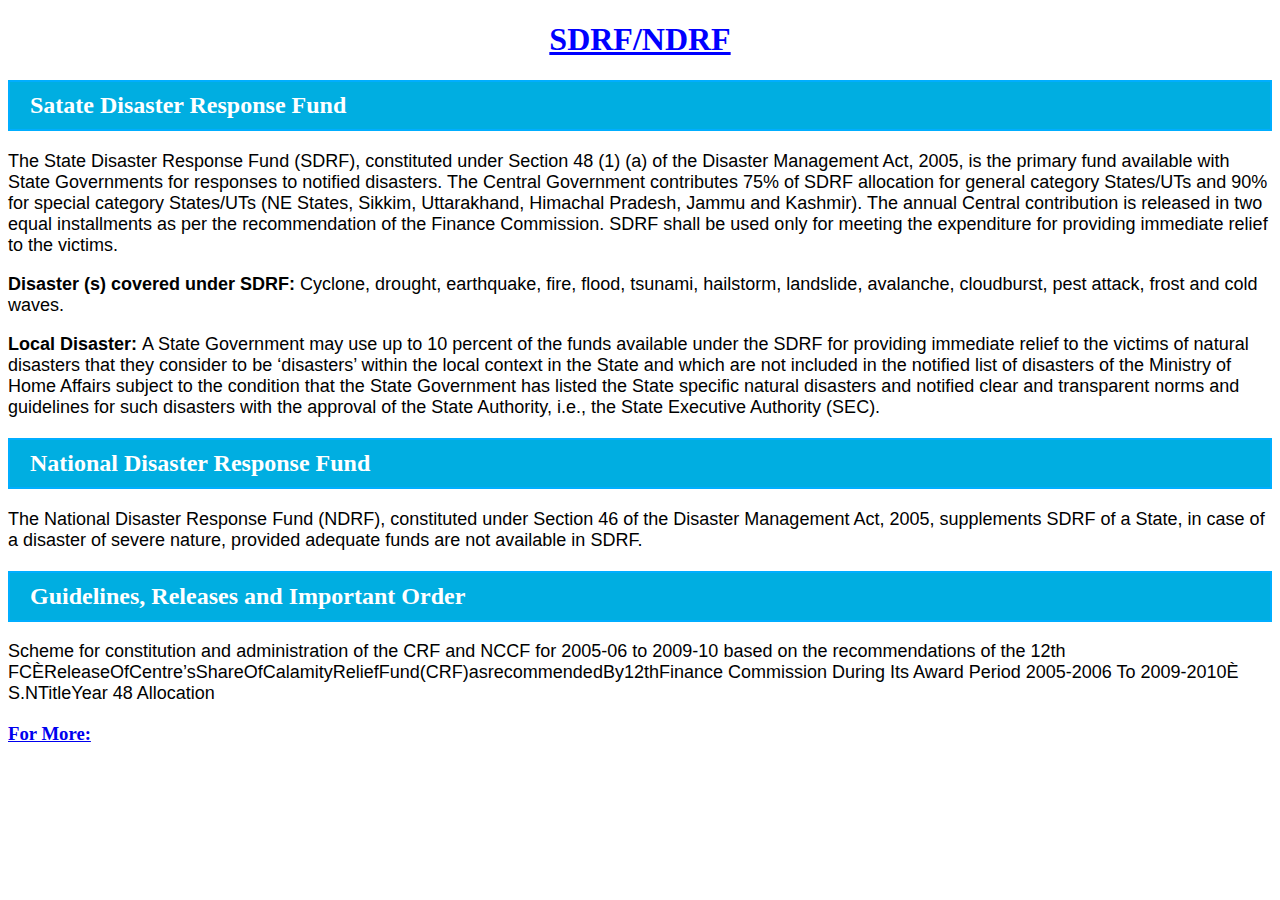
<file: financial Hlp.html>
<!DOCTYPE html>
<html lang="en">
<head>
    <meta charset="UTF-8">
    <meta http-equiv="X-UA-Compatible" content="IE=edge">
    <meta name="viewport" content="width=device-width, initial-scale=1.0">
    <title>Financial help</title>
    <style>
        h1{
            text-align: center;
            color: blue;
            text-decoration: underline;
        }
        h2{
            border: 2px solid rgb(0, 174, 255);
            background-color: rgb(0,174,225);
            padding: 10px 20px;
            color: white;
        }
        p{
            font-family: 'Gill Sans', 'Gill Sans MT', Calibri, 'Trebuchet MS', sans-serif;
            font-size: 18px;
        }
        /* but we can also add block-chain here for decentralizing the payent system, to secure the user data from hacking */

    </style>
</head>
<body>
    <div class="container">
        <h1 class="">SDRF/NDRF</h1>
        <div class="content">
            <h2>Satate Disaster Response Fund</h1>
            <p>The State Disaster Response Fund (SDRF), constituted under Section 48 (1) (a) of the Disaster Management Act, 2005, is the primary fund available with State Governments for responses to notified disasters. The Central Government contributes 75% of SDRF allocation for general category States/UTs and 90% for special category States/UTs (NE States, Sikkim, Uttarakhand, Himachal Pradesh, Jammu and Kashmir). The annual Central contribution is released in two equal installments as per the recommendation of the Finance Commission. SDRF shall be used only for meeting the expenditure for providing immediate relief to the victims.</p>
            <p><b>Disaster (s) covered under SDRF: </b>Cyclone, drought, earthquake, fire, flood, tsunami, hailstorm, landslide, avalanche, cloudburst, pest attack, frost and cold waves.</p>
            <p><b>Local Disaster: </b> A State Government may use up to 10 percent of the funds available under the SDRF for providing immediate relief to the victims of natural disasters that they consider to be ‘disasters’ within the local context in the State and which are not included in the notified list of disasters of the Ministry of Home Affairs subject to the condition that the State Government has listed the State specific natural disasters and notified clear and transparent norms and guidelines for such disasters with the approval of the State Authority, i.e., the State Executive Authority (SEC).</p>

            <h2>National Disaster Response Fund</h2>
            <p>The National Disaster Response Fund (NDRF), constituted under Section 46 of the Disaster Management Act, 2005, supplements SDRF of a State, in case of a disaster of severe nature, provided adequate funds are not available in SDRF.</p>

            <h2>Guidelines, Releases and Important Order</h2>
            <p>Scheme for constitution and administration of the CRF and NCCF for 2005-06 to 2009-10 based on the recommendations of the 12th FCÈReleaseOfCentre’sShareOfCalamityReliefFund(CRF)asrecommendedBy12thFinance
                Commission During Its Award Period 2005-2006 To 2009-2010È
                S.NTitleYear
                48 Allocation</p>
        </div>
    </div>

    <h3><a href="https://ndmindia.mha.gov.in/response-fund#">For More: </a></h3>
</body>
</html>
</file>
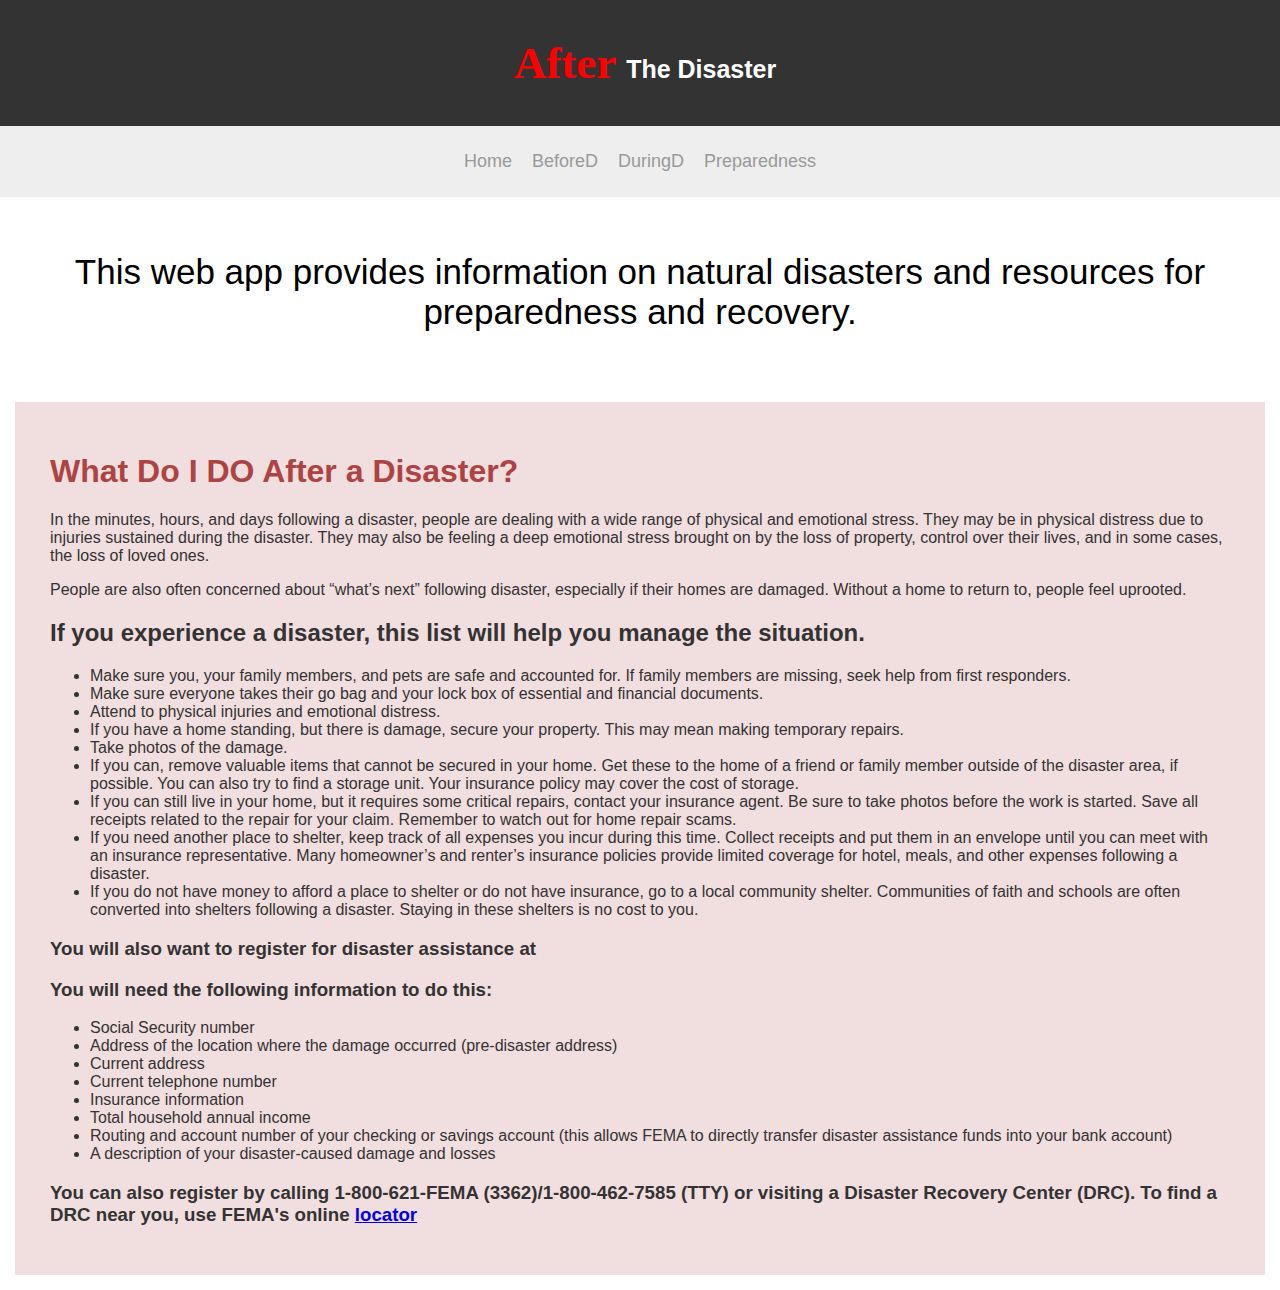
<file: AfterD/after.html>
<!DOCTYPE html>
<html lang="en">

<head>
    <meta charset="UTF-8">
    <meta http-equiv="X-UA-Compatible" content="IE=edge">
    <meta name="viewport" content="width=device-width, initial-scale=1.0">
    <title>After The Disaster</title>
    <link rel="stylesheet" href="after.css">
</head>

<body>
    <header>
        <h1 class="heading"><b>After</b>The Disaster</h1>
    </header>

    <nav class="navigation">
        <ul>
            <li><a href="/index.html">Home</a></li>
            <li><a href="/BeforeD/before.html">BeforeD</a></li>
            <li><a href="/DuringD/during.html">DuringD</a></li>
            <li><a href="/D preparedness/preparedness.html">Preparedness</a></li>
        </ul>
    </nav>

    <main class="main">
        <p>This web app provides information on natural disasters and resources for preparedness and recovery.</p>
    </main>

    <footer>
        <h1>What Do I DO After a Disaster?</h1>
        <p>In the minutes, hours, and days following a disaster, people are dealing with a wide range of physical and emotional stress.  They may be in physical distress due to injuries sustained during the disaster.  They may also be feeling a deep emotional stress brought on by the loss of property, control over their lives, and in some cases, the loss of loved ones.</p>
        <p>People are also often concerned about “what’s next” following disaster, especially if their homes are damaged.  Without a home to return to, people feel uprooted.</p>
        <h2>If you experience a disaster, this list will help you manage the situation.</h2>

        <ul>
            <li>Make sure you, your family members, and pets are safe and accounted for.  If family members are missing, seek help from first responders.</li>
            <li>Make sure everyone takes their go bag and your lock box of essential and financial documents.</li>
            <li>Attend to physical injuries and emotional distress.</li>
            <li>If you have a home standing, but there is damage, secure your property.  This may mean making temporary repairs.</li>
            <li>Take photos of the damage.</li>
            <li>If you can, remove valuable items that cannot be secured in your home.  Get these to the home of a friend or family member outside of the disaster area, if possible.  You can also try to find a storage unit. Your insurance policy may cover the cost of storage.</li>
            <li>If you can still live in your home, but it requires some critical repairs, contact your insurance agent.  Be sure to take photos before the work is started.  Save all receipts related to the repair for your claim.  Remember to watch out for home repair scams.</li>
            <li>If you need another place to shelter, keep track of all expenses you incur during this time.  Collect receipts and put them in an envelope until you can meet with an insurance representative.  Many homeowner’s and renter’s insurance policies provide limited coverage for hotel, meals, and other expenses following a disaster.</li>
            <li>If you do not have money to afford a place to shelter or do not have insurance, go to a local community shelter.  Communities of faith and schools are often converted into shelters following a disaster.  Staying in these shelters is no cost to you.</li>

        </ul>
        <h3>You will also want to register for disaster assistance at</h3>
        <a href="http://www.disasterassistance.gov/"></a>
        <h3>You will need the following information to do this:</h3>
        <ul>
            <li>Social Security number</li>
            <li>Address of the location where the damage occurred (pre-disaster address)</li>
            <li>Current address</li>
            <li>Current telephone number</li>
            <li>Insurance information</li>
            <li>Total household annual income</li>
            <li>Routing and account number of your checking or savings account (this allows FEMA to directly transfer disaster assistance funds into your bank account)</li>
            <li>A description of your disaster-caused damage and losses</li>
        </ul>
        <h3>You can also register by calling 1-800-621-FEMA (3362)/1-800-462-7585 (TTY) or visiting a Disaster Recovery Center (DRC).  To find a DRC near you, use FEMA's online <a href="https://asd.fema.gov/inter/locator/home.htm">locator</a></h3>
    </footer>


</body>

</html>
</file>
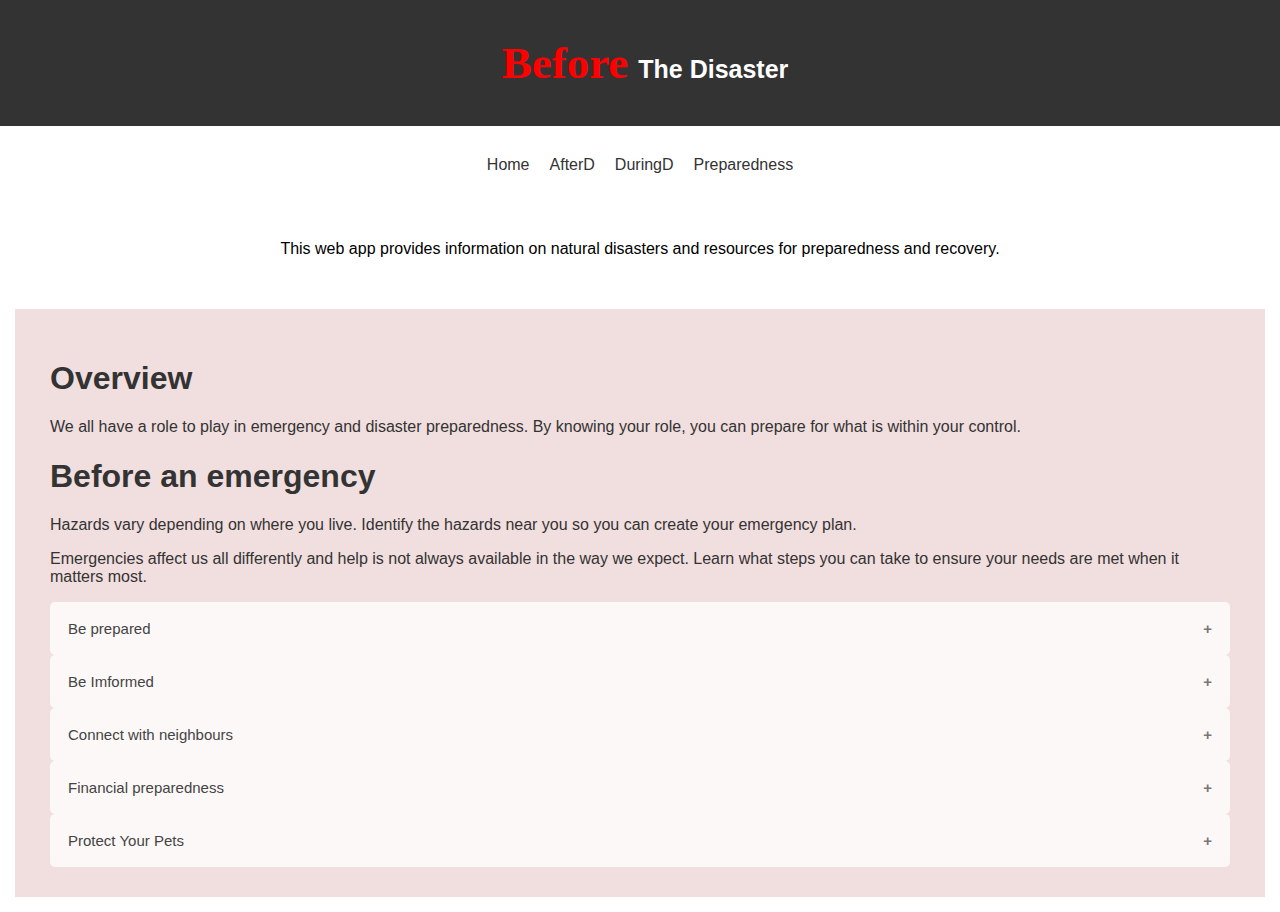
<file: BeforeD/before.html>
<!DOCTYPE html>
<html lang="en">

<head>
    <meta charset="UTF-8">
    <meta http-equiv="X-UA-Compatible" content="IE=edge">
    <meta name="viewport" content="width=device-width, initial-scale=1.0">
    <title>Before the Disaster</title>
    <link rel="stylesheet" href="before.css">

</head>

<body>
    <header>
        <h1 class="heading"><b>Before</b>The Disaster</h1>
    </header>

    <nav class="navigation">
        <ul>
            <li><a href="/index.html">Home</a></li>
            <li><a href="/AfterD/after.html">AfterD</a></li>
            <li><a href="/DuringD/during.html">DuringD</a></li>
            <li><a href="/D preparedness/preparedness.html">Preparedness</a></li>
        </ul>
    </nav>

    <main class="main">
        <p>This web app provides information on natural disasters and resources for preparedness and recovery.</p>
    </main>

    <footer>
        <h1>Overview</h1>
        <p>We all have a role to play in emergency and disaster preparedness. By knowing your role, you can prepare
            for
            what is within your control.</p>
        <h1>Before an emergency</h1>
        <p>Hazards vary depending on where you live. Identify the hazards near you so you can create your emergency
            plan.</p>
        <!-- <br> -->
        <p>Emergencies affect us all differently and help is not always available in the way we expect. Learn what
            steps
            you can take to ensure your needs are met when it matters most.</p>

        <button class="accordion">Be prepared</button>
        <div class="panel">
            <p>Individuals and families should be prepared to take care of themselves for at least 72 hours.</p>
            <ul>
                <li>Know the risks: Knowing the risks and hazards can help you and your loved ones prepare for the unexpected. For more information, see <a href="https://www.alberta.ca/emergency-preparedness.aspx">Emergency preparedness.</a></p>
                <li><a href="https://www.alberta.ca/make-an-emergency-plan.aspx">Make an emergency plan:</a> A plan will help you cope with the stress of an emergency or disaster.</p>
                <li><a href="https://www.alberta.ca/build-an-emergency-kit.aspx">Build an emergency kit:</a>By taking a few simple steps you can become better prepared to face a range of emergencies. Don’t forget to include your pets when building your kit.</li>
            </ul>
        </div>

        <button class="accordion">Be Imformed</button>
        <div class="panel">
            <ul>
                <li>Download the <a href="http://www.emergencyalert.alberta.ca/content/about/signup.html"> Alberta Emergency Alert</a>app for critical, life-saving alerts.</li>
                <li>Check <a href="https://511.alberta.ca/"> Alberta 511</a>for current road conditions before you travel</li>
                <li>Find out where your community will post information and updates during an emergency.</li>
            </ul>
        </div>
        
        <button class="accordion">Connect with neighbours</button>
        <div class="panel">
            <p>Being prepared is not only about having the right supplies. Your ability to recover from unexpected situations also relies on your connections to others.</p>
            <ul>
                <li>In many cases, community members such as neighbours, co-workers and friends in the affected area are first on-scene.</li>
                <li>It is easier to offer help, or ask for help, when you know who is there.</li>
                <li>If you are not already familiar with your neighbours, consider reaching out and making those connections.</li>

            </ul>
        </div>

        <button class="accordion">Financial preparedness</button>
        <div class="panel">
            <p>In all emergencies or disasters, you can reduce stress by being financially prepared.</p>
            <ul>
                <li>Speak to an insurance agent about your specific needs.</li>
                <li>Know your insurance options and policy limits. Make sure your home, vehicle, business and belongings are protected. Talk to your insurance agent to learn about what is not covered in your insurance policy.</li>
                <li>If possible, consider an emergency savings account to cover temporary expenses while you are out of your home.</li>
                <li>If you can, keep emergency cash handy in case banking services are unavailable.</li>
                <li>If you have to evacuate, keep all receipts for additional expenses.</li>
                <li>Prepare a detailed list of all your belongings. For more information, see <a href="http://www.ibc.ca/on/home/risk-management/home-inventory">home home-inventory</a></li>
                <li>Know the 7 steps for making a home insurance claim. For more information, see <a href="http://www.ibc.ca/on/home/crisis-management/claims-management">Claims Management</a></li>

            </ul>
            <p>The Insurance Bureau of Canada (IBC) is ready to answer your questions. Connect with them by email at 'askibcwest@ibc.ca' or by telephone '1-844-227-5422' . For more information on insurance preparedness visit 'IBC'.</p>
        </div>

        <button class="accordion">Protect Your Pets</button>
        <div class="panel">
            <ul>
                <li>A pet carrier stocked with supplies for a quick grab and go ensures your pet will have what it needs.</li>
                <li>Have a phone list of animal shelters, veterinarians and kennel facilities that could house your pets if needed.</li>
                <li>Create a buddy system with a neighbour in case one of you are unable to return home to pick up your pet.</li>
                <li>In the case of an evacuation, never leave your pet behind.</li>

            </ul>
            <p>To learn more how to keep your pets safe before, during and after an emergency, visi <a href="https://www.alberta.ca/pet-preparedness.aspx">Pet preparedness</a></p>
        </div>
    </footer>
</body>

    <script>
        var acc = document.getElementsByClassName("accordion");
        var i;

        for (i = 0; i < acc.length; i++) {
            acc[i].addEventListener("click", function () {
                this.classList.toggle("active");
                /* Toggle between adding and removing the "active" class,
                    to highlight the button that controls the panel */
                var panel = this.nextElementSibling;
                if (panel.style.display === "block") {
                    panel.style.display = "none";
                } else {
                    panel.style.display = "block";
                }
            });
        }
    </script>

</html>
</file>
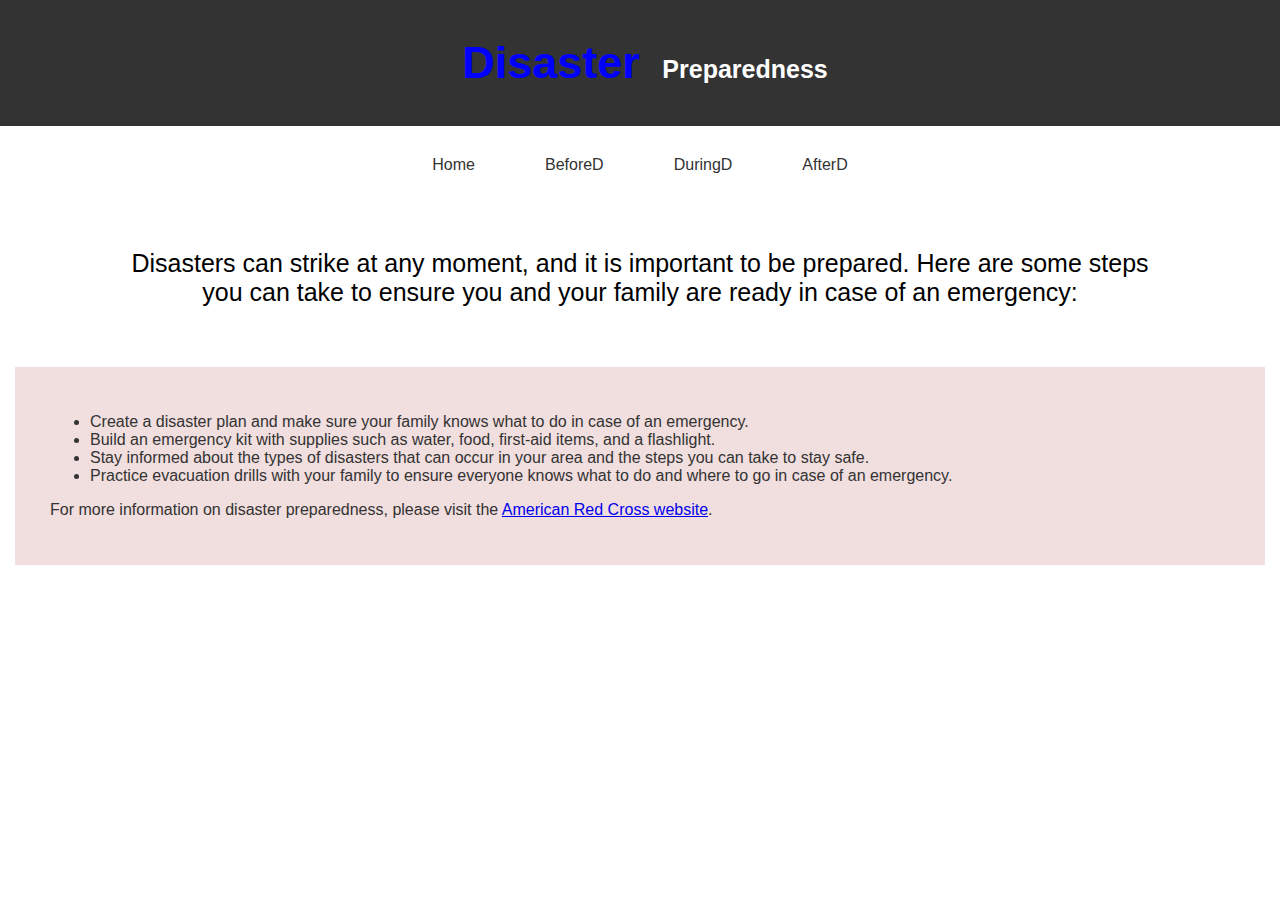
<file: D preparedness/preparedness.html>
<!DOCTYPE html>
<html lang="en">

<head>
    <meta charset="UTF-8">
    <meta http-equiv="X-UA-Compatible" content="IE=edge">
    <meta name="viewport" content="width=device-width, initial-scale=1.0">
    <title>Preparedness Web page</title>
    <link rel="stylesheet" href="preparedness.css">

</head>

<body>

    <header>
        <h1 class="heading"><b>Disaster </b>Preparedness</h1>
    </header>

    <nav class="navigation">
        <ul>
            <li><a href="/index.html">Home</a></li>
            <li><a href="/BeforeD/before.html">BeforeD</a></li>
            <li><a href="/DuringD/during.html">DuringD</a></li>
            <li><a href="/AfterD/after.html">AfterD</a></li>
            <!-- <li><a href="#">Preparedness</a></li> -->
        </ul>
    </nav>

    <main class="main">
        <!-- <p>This web app provides information on natural disasters and resources for preparedness and recovery.</p> -->
        <p>Disasters can strike at any moment, and it is important to be prepared. Here are some steps you can take to
            ensure you and your family are ready in case of an emergency:</p>
    </main>

    <footer>
        <ul>
            <li>Create a disaster plan and make sure your family knows what to do in case of an emergency.</li>
            <li>Build an emergency kit with supplies such as water, food, first-aid items, and a flashlight.</li>
            <li>Stay informed about the types of disasters that can occur in your area and the steps you can take to
                stay safe.</li>
            <li>Practice evacuation drills with your family to ensure everyone knows what to do and where to go in case
                of an emergency.</li>
        </ul>
        <p>For more information on disaster preparedness, please visit the <a
                href="https://www.redcross.org/get-help/how-to-prepare-for-emergencies.html">American Red Cross
                website</a>.</p>
    </footer>



</body>

</html>
</file>
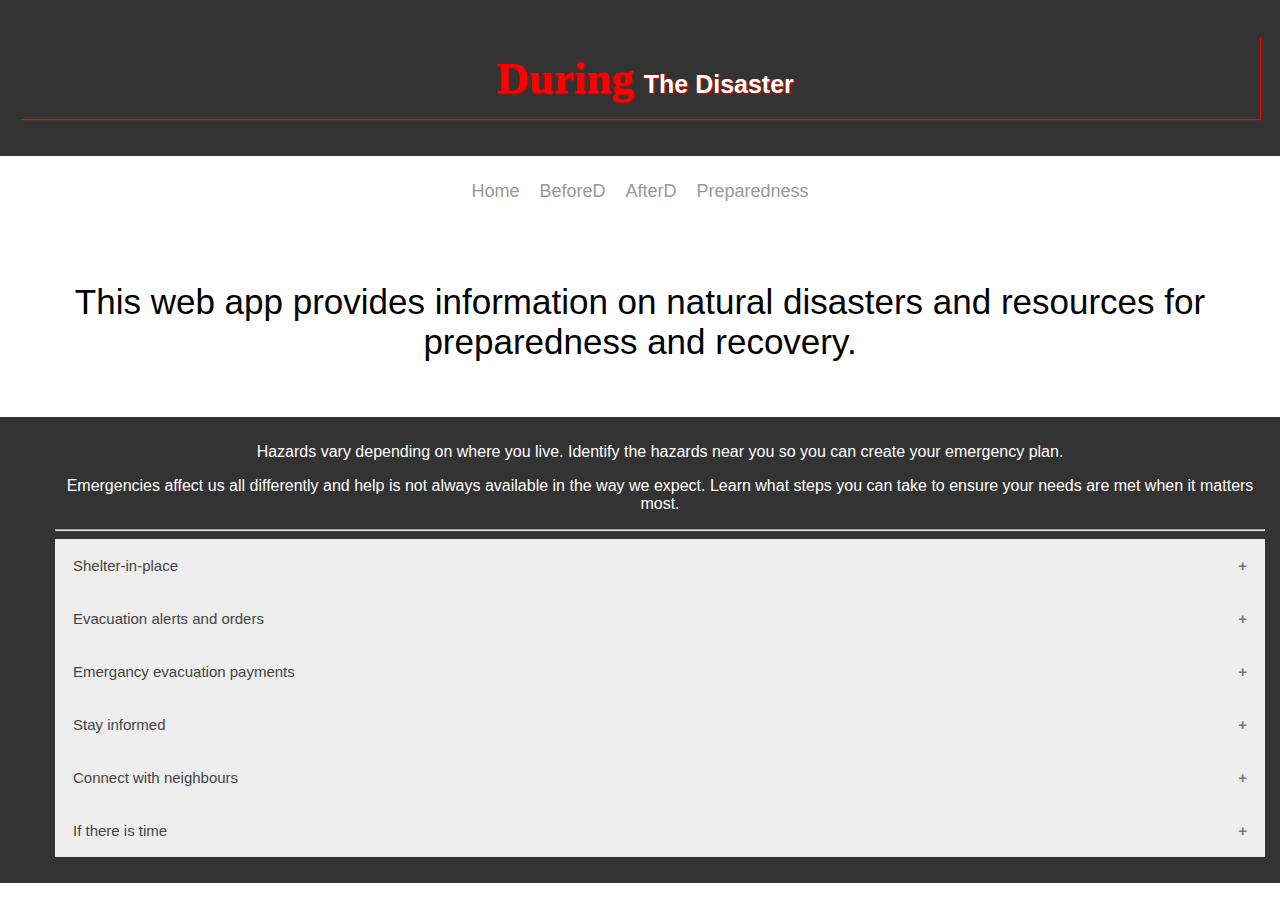
<file: DuringD/during.html>
<!DOCTYPE html>
<html>

<head>
  <meta charset="utf-8">
  <title>Disaster Management Web App</title>
  <link rel="stylesheet" href="during.css">
</head>

<body>
  <header>
    <h1 class="heading"><b>During</b>The Disaster</h1>
  </header>
  <nav class="navigation">
    <ul>
      <li><a href="/index.html">Home</a></li>
      <li><a href="/BeforeD/before.html">BeforeD</a></li>
      <li><a href="/AfterD/after.html">AfterD</a></li>
      <li><a href="/D preparedness/preparedness.html">Preparedness</a></li>
    </ul>
  </nav>

  <main class="main">
    <p>This web app provides information on natural disasters and resources for preparedness and recovery.</p>
  </main>

  <footer>
    <ul>
      <p>Hazards vary depending on where you live. Identify the hazards near you so you can create your emergency plan.
        </li>
      <p>Emergencies affect us all differently and help is not always available in the way we expect. Learn what steps
        you can take to ensure your needs are met when it matters most.</li>
        <hr>
        <button class="accordion">Shelter-in-place</button>
      <div class="panel">
        <p>Authorities may direct you to shelter-in-place. If this happens, you should follow their instructions.</p>
        <p>These fact sheets can help you plan to shelter-in-place for different situations.</p>
        <ul>
          <p><a style="color:blue;" href="https://open.alberta.ca/publications/shelter-in-place-severe-weather">Shelter
              in place: severe
              weather </a></li>
          <p><a href="https://open.alberta.ca/publications/shelter-in-place-hazardous-air">Shelter in place: hazardous
              air</a></li>
        </ul>

      </div>



      <button class="accordion">Evacuation alerts and orders</button>
      <div class="panel">
        <ul>
          <p>Alerts are issued to provide critical information about an emergency or disaster, including where it is
            happening and what actions need to be taken.</p>
          <p>An evacuation alert warns the public of a potential or current threat. If an alert is issued, you should
            prepare to evacuate.</p>
          <p>An evacuation order is used when the public must leave the area for their own safety.</p>
        </ul>
      </div>

      <button class="accordion">Emergancy evacuation payments</button>
      <div class="panel">
        <ul>
          <p>When a mandatory evacuation order is issued, you may be eligible for an Emergency Evacuation Payment.</p>
          <p>This one-time emergency financial assistance of $625 per adult and $300 for each dependent child under the
            age of 18 is meant to help with the costs of facing a mandatory evacuation during an uninsurable event.</p>
          <p>During an emergency, evacuees can apply for the payment at <a
              href="https://www.alberta.ca/emergency.aspx">Alberta.ca/emergency.</a></p>
        </ul>
      </div>

      <button class="accordion">Stay informed</button>
      <div class="panel">
        <p>Directions from authorities can vary based on the emergency. They can also change very quickly.</p>
        <ul>
          <p>Ensure you are monitoring the alerts you receive through the <a
              href="http://www.emergencyalert.alberta.ca/content/about/signup.html">Alberta Emergency Alert app</a> so
            you can always be up-to-date with the latest information.</p>
          <p>If you’re able to, check your community’s website or social media channels to see what updates they are
            posting.</p>
          <p>Check <a href="https://511.alberta.ca/">Alberta 511</a> for current road conditions before you travel</p>
        </ul>
      </div>

      <button class="accordion">Connect with neighbours</button>
      <div class="panel">
        <p>If something happens in your neighbourhood, ask yourself these questions:</p>
        <ul>
          <p>Who might need extra assistance?</p>
          <p>Who can you ask to check on your pets?</p>
          <p>Who is first aid-certified</p>

        </ul>
        <h3>If there is time</h3>
        <ul>
          <p>In some cases, authorities will give instructions on how to protect your home. They may ask you to shut off
            water, electricity or gas. Do not shut off your utilities unless directed to do so.</p>
          <p>Let your out-of-town contact know what is happening in case you are separated from loved ones</p>
          <p>Leave a note in your mailbox letting authorities know where you are going and how you can be reached.</p>

        </ul>
      </div>

      <button class="accordion">If there is time</button>
      <div class="panel">
        <ul>
          <p>In some cases, authorities will give instructions on how to protect your home. They may ask you to shut off
            water, electricity or gas. Do not shut off your utilities unless directed to do so.</p>
          <p>Let your out-of-town contact know what is happening in case you are separated from loved ones.</p>
          <p>Leave a note in your mailbox letting authorities know where you are going and how you can be reached.</p>

        </ul>
      </div>
    </ul>
  </footer>
</body>
<script>
  var acc = document.getElementsByClassName("accordion");
  var i;

  for (i = 0; i < acc.length; i++) {
    acc[i].addEventListener("click", function () {
      this.classList.toggle("active");
      /* Toggle between adding and removing the "active" class,
          to highlight the button that controls the panel */
      var panel = this.nextElementSibling;
      if (panel.style.display === "block") {
        panel.style.display = "none";
      } else {
        panel.style.display = "block";
      }
    });
  }
</script>

</html>
</file>
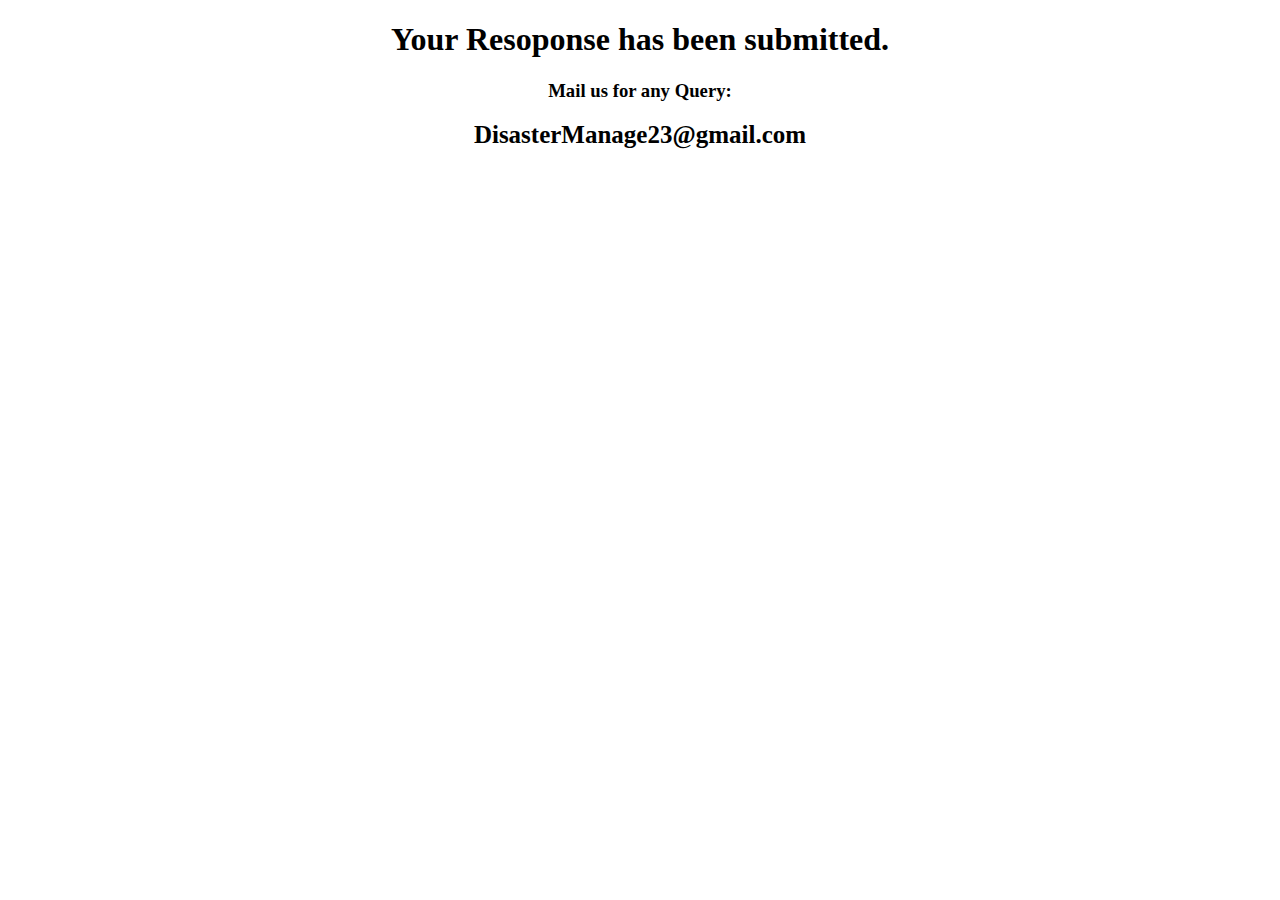
<file: forms/form response.html>
<!DOCTYPE html>
<html lang="en">

<head>
    <meta charset="UTF-8">
    <meta http-equiv="X-UA-Compatible" content="IE=edge">
    <meta name="viewport" content="width=device-width, initial-scale=1.0">
    <title>Form response</title>
    <link rel="stylesheet" href="">
    <style>
        .content{
            text-align: center;
        }
        b{
            font-size: 25px;
        }
    </style>
</head>

<body>
    <div class="content">
        <h1>Your Resoponse has been submitted.</h1>
        <h3>Mail us for any Query: </h3>
        <b>DisasterManage23@gmail.com</b>
    </div>


</body>

</html>
</file>
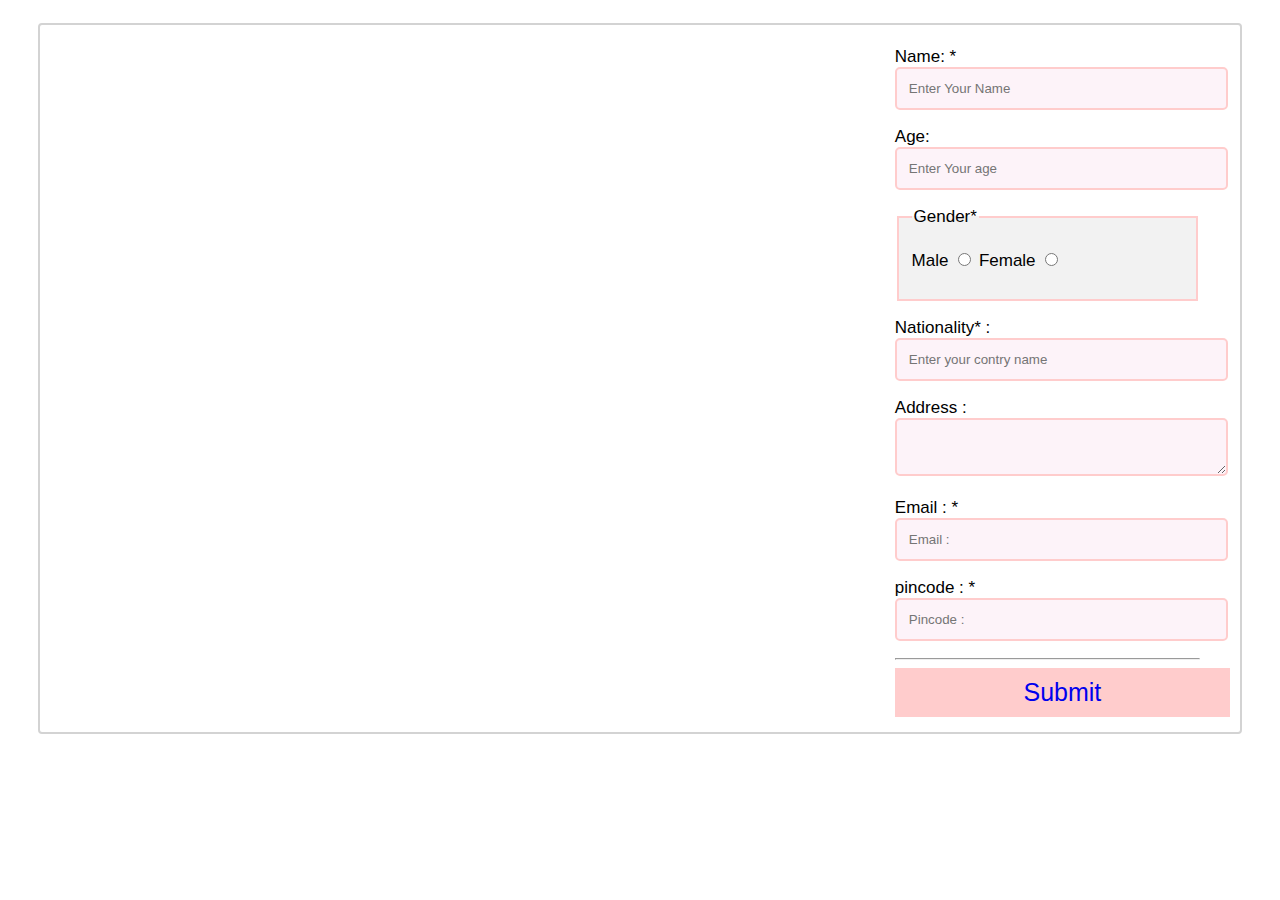
<file: forms/form2.html>
<!DOCTYPE html>
<html lang="en">

<head>
    <meta charset="UTF-8" />
    <meta http-equiv="X-UA-Compatible" content="IE=edge" />
    <meta name="viewport" content="width=device-width, initial-scale=1.0" />
    <title></title>
    <style>
        * {
            box-sizing: content-box;
        }

        body {
            /* background-color: black; */
            /* color: red; */
            font-family: 'Segoe UI', Tahoma, Geneva, Verdana, sans-serif;
            margin: 15px 30px;
            font-size: 17px;
            padding: 8px;
            /* border: 2px solid red; */

        }

        .container {
            background: color #fde9e9;
            padding: 5px 40px 15px 20px;
            border: 2px solid lightgray;
            border-radius: 4px;
            /* width: 500px; */
            align-tracks: left;
            justify-content: right;
            justify-items: right;

        }




        input[type="Email"],
        input[type="text"],
        input[type="password"],
        input[type="number"],
        input[type="date"],
        select,
        textarea {
            width: 100%;
            padding: 12px;
            border: 2px solid #fcc;
            background-color: rgb(253, 243, 249);
            border-radius: 5px;
        }

        input[type="radio"] {
            border: 2px solid black;
        }

        fieldset {
            background-color: #f2f2f2;
            border: 2px solid #fcc;
        }

        /* .main_heading {
    text-align: center;
    text-decoration: underline;
} */

        input[type="submit"] {
            background-color: rgb(250, 163, 163);
            color: black;
            padding: 12px 20px;
            border: none;
            border-radius: 4px;
            cursor: pointer;
            /* align-items: center; */
            /* justify-content: center; */
            width: 100%;

        }
        button{
            background-color: #fcc;
            border: none;
            font-size: 25px;
            text-align: center;
            width: 100%;
            padding: 10px 15px;
        }

        button a{
            text-decoration: none;

        }
        button:hover {
            background-color: rgb(212, 151, 151);
            color: black;
        }
    </style>
</head>

<body>
    <!-- <h1 class="main_heading"></h1> -->
    <!-- <hr> -->

    <div class="container">
        <form action="">

            <!-- <h2 >People imformation</h2> -->
            <!-- <input type="text" name="" >Name -->
            <p>Name: *<input type="text" name="name" placeholder="Enter Your Name" required></p>
            <p>Age: <input type="number" name="name" placeholder="Enter Your age" required></p>
            <fieldset>
                <legend>Gender*</legend>
                <p>
                    Male <input type="radio" name="gender" id="male" required>
                    Female <input type="radio" name="gender" id="female" required>
                </p>
            </fieldset>

            <p>Nationality* : <input type="text" name="name" placeholder="Enter your contry name" required></p>

            <p>
                Address :<textarea name="address" id="address" col="500" row="10"></textarea>
            </p>

            <p>Email : *<input type="email" name="email" id="email" placeholder="Email :"></p>

            <p>pincode : *<input type="number" name="pincode" id="pincode" placeholder="Pincode :" required></p>



            <hr />

            <!-- <input href="form response.html" type="submit" name="" id="" value="Submit"> -->
            <button >
                <a href="form response.html" type="submit" name="" id="" value="submit" target="_blank">Submit</a>
            </button>
            <br>
    </div>

    </form>
    </div>
</body>

</html>
</file>
<file: AfterD/after.css>
body {
  font-family: Arial, sans-serif;
  margin: 0;
  padding: 0;
}

header {
  background-color: #333;
  color: #fff;
  padding: 20px;
  text-align: center;
}

nav {
  background-color: #eee;
  display: flex;
  justify-content: center;
}

nav ul {
  list-style: none;
  margin: 0;
  padding: 0;
  display: flex;
}

nav li {
  flex: 1;
  text-align: center;
}

nav a {
  color: #333;
  display: block;
  padding: 10px;
  text-decoration: none;
  cursor: poiner;
}
nav a:hover {
  color: black;
  border-bottom: 1px solid yellow;
}

main {
  padding: 20px;
  text-align: center;
}
.heading {
  text-align: center;
  justify-items: center;
  font-size: 25px;
}
.heading b {
  font-size: 45px;
  padding: 10px;
  /* font-family: 'Gill Sans', 'Gill Sans MT', Calibri, 'Trebuchet MS', sans-serif; */
  font-family: "Times New Roman", Times, serif;
  color: red;
}
.navigation {
  padding: 15px;
}
.navigation a {
  color: #999;
  font-size: 18px;
}
.main {
  font-size: 35px;
}

footer {
  background-color: rgb(241, 222, 222);
  color: #333;
  padding: 30px 35px;
  margin: 15px;
  /* text-align: center; */
}
footer h1{
    color: rgb(173, 67, 67);
}
</file>
<file: BeforeD/before.css>
body {
  font-family: Arial, sans-serif;
  margin: 0;
  padding: 0;
}

header {
  background-color: #333;
  color: #fff;
  padding: 20px;
  text-align: center;
}

nav {
  /* background-color: #eee; */
  padding: 10px 15px;
  margin: 10px;
  display: flex;
  justify-content: center;
  /* font-size: 20px; */
}

nav ul {
  list-style: none;
  margin: 0;
  padding: 0;
  display: flex;
}

nav li {
  flex: 1;
  text-align: center;
}

nav a {
  color: #333;
  display: block;
  padding: 10px;
  text-decoration: none;
  cursor: poiner;
}
nav a:hover {
  color: black;
  border-bottom: 1px solid yellow;
}

main {
  padding: 20px;
  text-align: center;
}
.heading {
  text-align: center;
  justify-items: center;
  font-size: 25px;
}
.heading b {
  font-size: 45px;
  padding: 10px;
  /* font-family: 'Gill Sans', 'Gill Sans MT', Calibri, 'Trebuchet MS', sans-serif; */
  font-family: "Times New Roman", Times, serif;
  color: red;
}

/* footer styling  */

footer {
  background-color: rgb(241, 222, 222);
  color: #333;
  padding: 30px 35px;
  margin: 15px;
  /* text-align: center; */
}
.accordion {
  background-color: #fcf8f8;
  color: #444;
  cursor: pointer;
  padding: 18px;
  width: 100%;
  border: none;
  border-radius: 5px;
  text-align: left;
  outline: none;
  font-size: 15px;
  transition: 0.4s;
  -webkit-animation: fadeEffect 1s;
  animation: fadeEffect 1s;

}
@-webkit-keyframes fadeEffect{
  form {opacity: 0;}
  to {opacity: 1;}
}
@keyframes fadeEffect{
  from {opacity: 0;}
  to {opacity: 1;}
}

.active,
.accordion:hover {
  background-color: #ccc;

}

.panel{
  padding: 0 18px;
  display: none;
  background-color: rgb(243, 216, 216);
  font-family: 'Segoe UI', Tahoma, Geneva, Verdana, sans-serif;
  overflow: hidden;
  transition: max-height 0.2s ease-out;
  /* ...  */
  border-radius: 5px;
}

/* ADD ICONS */
/* - To indicate whether the collapsible content is open or closed */

.accordion:after{
  content: '\002B';
  color: #777;
  font-weight: bold;
  float: right;
  margin-left: 5px;
}

.active:after {
  content: "\2212";
}
</file>
<file: D preparedness/preparedness.css>
body {
  font-family: Arial, sans-serif;
  margin: 0;
  padding: 0;
}

header {
  background-color: #333;
  color: #fff;
  padding: 20px;
  text-align: center;
}

/* navigation styling  */

nav {
  /* background-color: #eee; */
  display: flex;
  justify-content: center;
}


nav ul {
  list-style: none;
  margin: 0;
  padding: 0;
  display: flex;
}

nav li {
  flex: 1;
  text-align: center;
}

nav a {
  color: #333;
  display: block;
  padding: 10px;
  text-decoration: none;
  cursor: poiner;
  margin: 20px;
  padding: 10px 15px;
}
nav a:hover {
  color: black;
  border-bottom: 1px solid yellow;
}

/* main container styling  */
main {
  padding: 20px;
  text-align: center;
}
main p{
    text-align: center;
    margin-left: 100px;
    margin-right: 100px;
    font-size: 25px;
}
.heading {
  text-align: center;
  justify-items: center;
  font-size: 25px;
}
.heading b {
  font-size: 45px;
  padding: 10px;
  /* font-family: 'Gill Sans', 'Gill Sans MT', Calibri, 'Trebuchet MS', sans-serif; */
  font-family:'Franklin Gothic Medium', 'Arial Narrow', Arial, sans-serif;
  color: Blue;
}
footer {
    background-color: rgb(241, 222, 222);
    color: #333;
    padding: 30px 35px;
    margin: 15px;
    /* text-align: center; */
  }
</file>
<file: DuringD/during.css>
body {
  font-family: Arial, sans-serif;
  margin: 0;
  padding: 0;
}

header {
  background-color: #333;
  color: #fff;
  padding: 20px;
  text-align: center;
}

nav {
  /* background-color: #eee; */
  display: flex;
  justify-content: center;
}

nav ul {
  list-style: none;
  margin: 0;
  padding: 0;
  display: flex;
}

nav li {
  flex: 1;
  text-align: center;
}

nav a {
  color: #333;
  display: block;
  padding: 10px;
  text-decoration: none;
  cursor:poiner;
}
nav a:hover{
    color: black;
    border-bottom: 1px solid yellow;
}

main {
  padding: 20px;
  text-align: center;
}
.heading {
  text-align: center;
  justify-items: center;
  font-size: 25px;
}
.heading b {
  font-size: 45px;
  padding: 10px;
  /* font-family: 'Gill Sans', 'Gill Sans MT', Calibri, 'Trebuchet MS', sans-serif; */
  font-family: "Times New Roman", Times, serif;
  color: red;
}
.navigation {
  padding: 15px;
}
.navigation a {
  color: #999;
  font-size: 18px;
}
.main {
  font-size: 35px;
}
footer {
  background-color: #333;
  color: #fff;
  padding: 10px 15px;
  text-align: center;
}

h1 {
  /* text-align: center; */
  left: 25px;
  /* border: 2px solid black; */
  /* border-radius: 45px; */
  box-shadow: 1px 1px 1px red;
  font-family: "Gill Sans", "Gill Sans MT", Calibri, "Trebuchet MS", sans-serif;
  text-shadow: 1px 1px 2px red;
  /* margin-left: 450px; */
  /* margin-right: 450px; */
  padding: 15px 12px;
  /* background-color: #777; */
}
.accordion {
  background-color:#eee;
  color: #444;
  cursor: pointer;
  padding: 18px;
  width: 100%;
  border: none;
  /* border-radius: 5px; */
  text-align: left;
  outline: none;
  font-size: 15px;
  transition: 0.4s;
  -webkit-animation: fadeEffect 1s;
  animation: fadeEffect 1s;
}
@-webkit-keyframes fadeEffect {
  form {
    opacity: 0;
  }
  to {
    opacity: 1;
  }
}
@keyframes fadeEffect {
  from {
    opacity: 0;
  }
  to {
    opacity: 1;
  }
}

.active,
.accordion:hover {
  background-color: #ccc;
}

.panel {
  padding: 0 18px;
  display: none;
  background-color: rgb(58, 56, 56);
  font-family: "Segoe UI", Tahoma, Geneva, Verdana, sans-serif;
  overflow: hidden;
  transition: max-height 0.2s ease-out;
  /* ...  */
  border-radius: 5px;
}

/* ADD ICONS */
/* - To indicate whether the collapsible content is open or closed */

.accordion:after {
  content: "\002B";
  color: #777;
  font-weight: bold;
  float: right;
  margin-left: 5px;
}

.active:after {
  content: "\2212";
}
</file>
